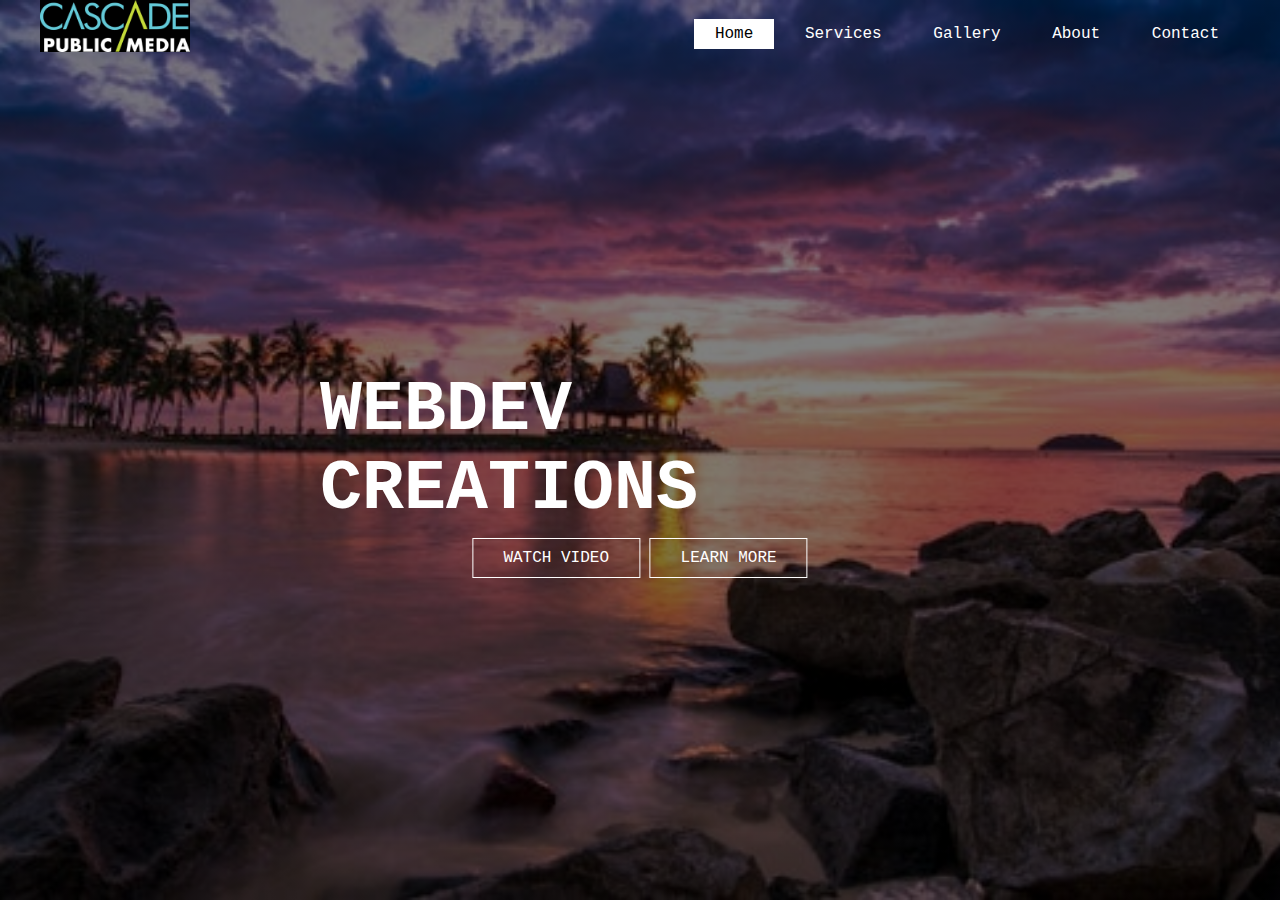
<file: Project_1/index.html>
<!DOCTYPE html>
<html>
    <head>
        <title>WEBDEV CREATIONS</title>
        <link rel="stylesheet" type="text/css" href="css/style.css">
    </head>
    <body>
      <header>
          <div class="main">
              <div class="logo">
                  <img src="./images/logo_3.png" />
              </div>
              <ul>
                  <li class="active"><a href="#">Home</a></li>
                  <li><a href="#">Services</a></li>
                  <li><a href="#">Gallery</a></li>
                  <li><a href="#">About</a></li>
                  <li><a href="#">Contact</a></li>
              </ul>
          </div>
          <div class="title">
              <h1>WEBDEV CREATIONS</h1>
          </div>

          <div class="button">
              <a href="#" class="btn">WATCH VIDEO</a>
              <a href="#" class="btn">LEARN MORE</a>
          </div>
      </header>
    </body>

</html>
</file>
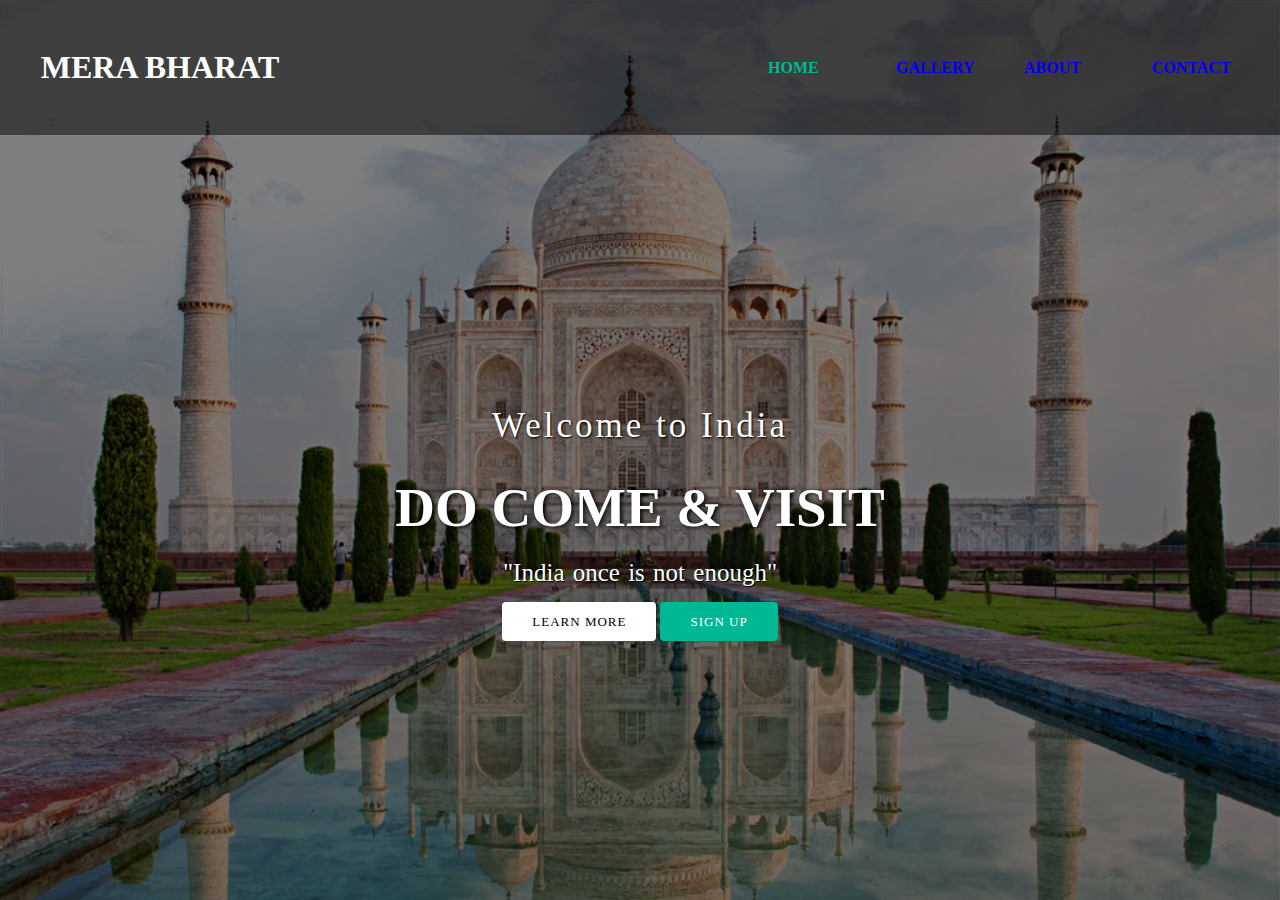
<file: Project_2/index.html>
<!DOCTYPE html>
<html>
    <head>
        <title></title>
        <link rel="stylesheet" type="text/css" href="css/style.css" />
        <link rel="stylesheet" href="https://cdnjs.cloudflare.com/ajax/libs/animate.css/4.0.0/animate.min.css">
    
    </head>

    <body>
<header>
        <nav>
            <div class="logo">
                <h1 class="animated infinite heartBeat">Mera Bharat</h1>
            </div>

            <div class="menu">
                <a href="#">Home</a>
                <a href="#">Gallery</a>
                <a href="#">About</a>
                <a href="#">Contact</a>
            </div>
        </nav>   
            <main>
                <section>
                    <h3>Welcome to India</h3>
                    <h1>DO COME & VISIT<span></span></h1>
                    <p>"India once is not enough"</p>
                    <a href="#" class="butone">Learn More</a>
                    <a href="#"class="buttwo">Sign Up</a>
                </section>
            </main>
</header>
    </body>

</html>
</file>
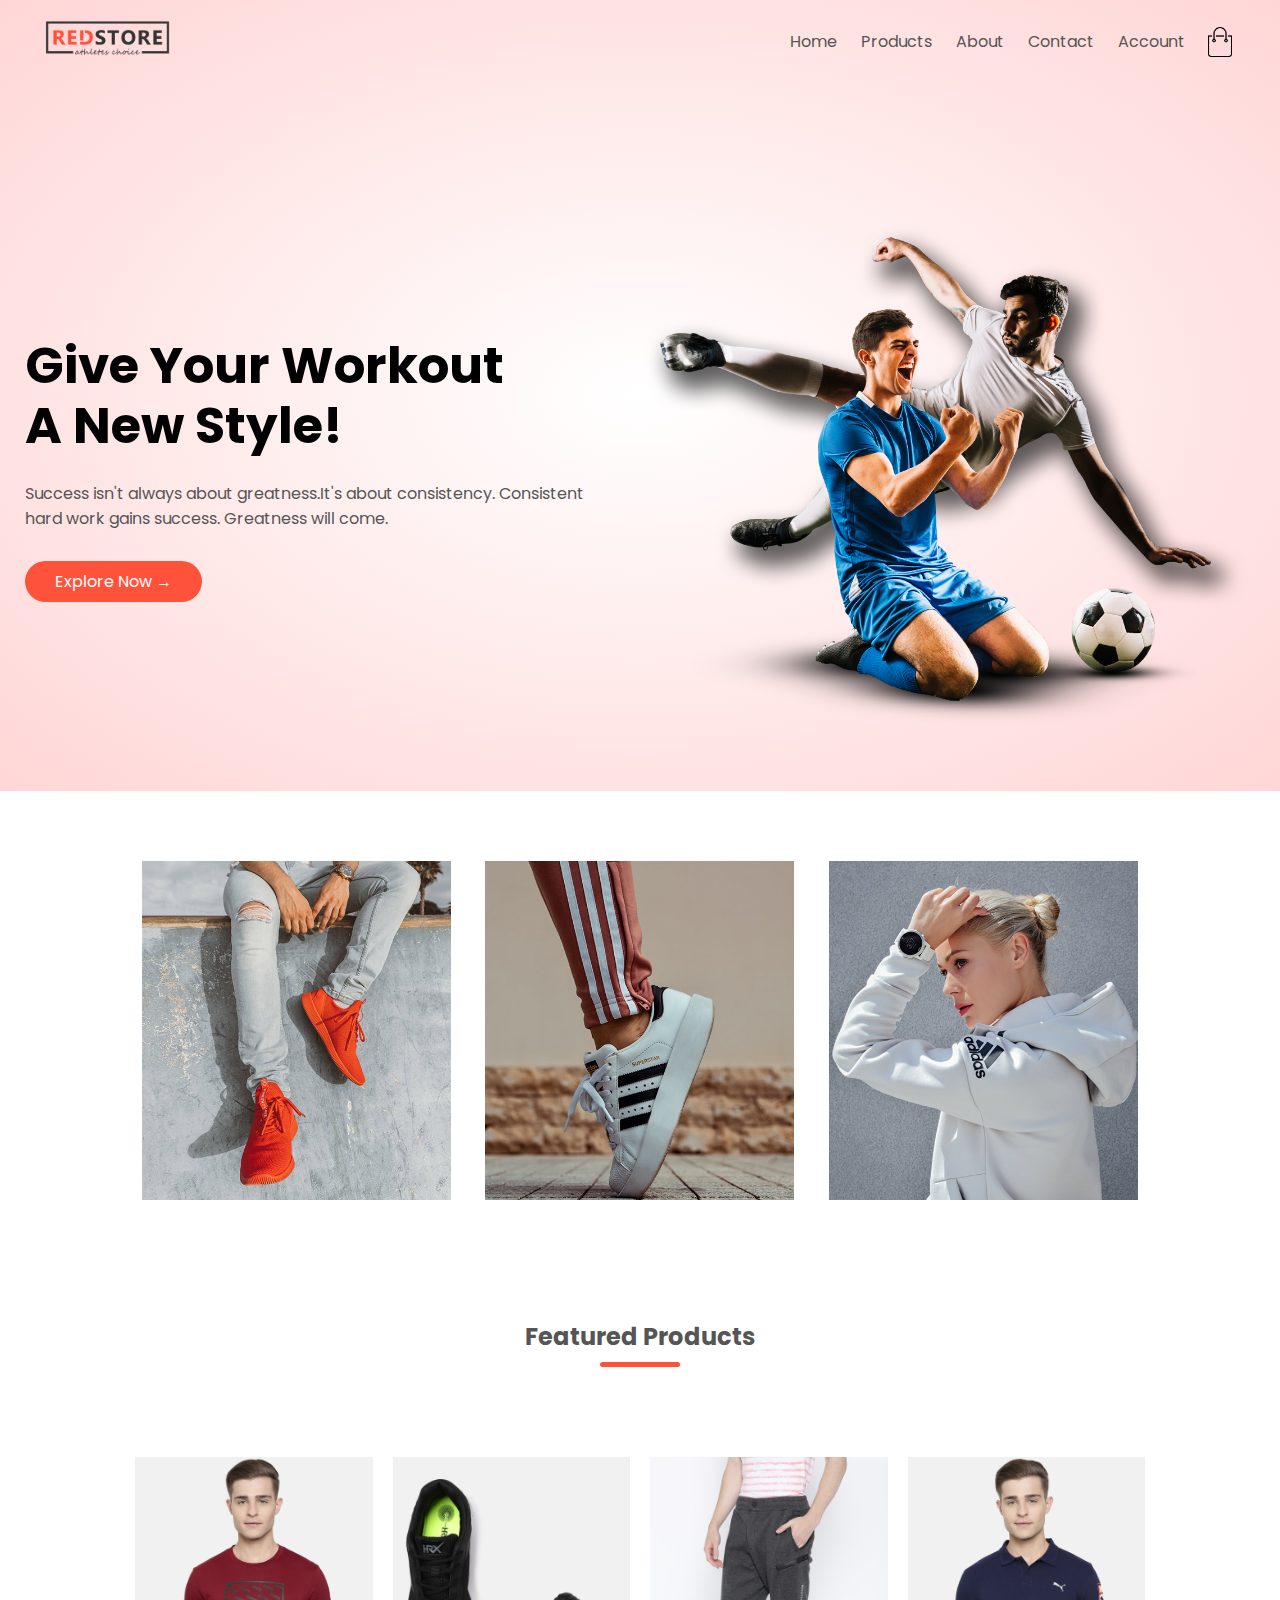
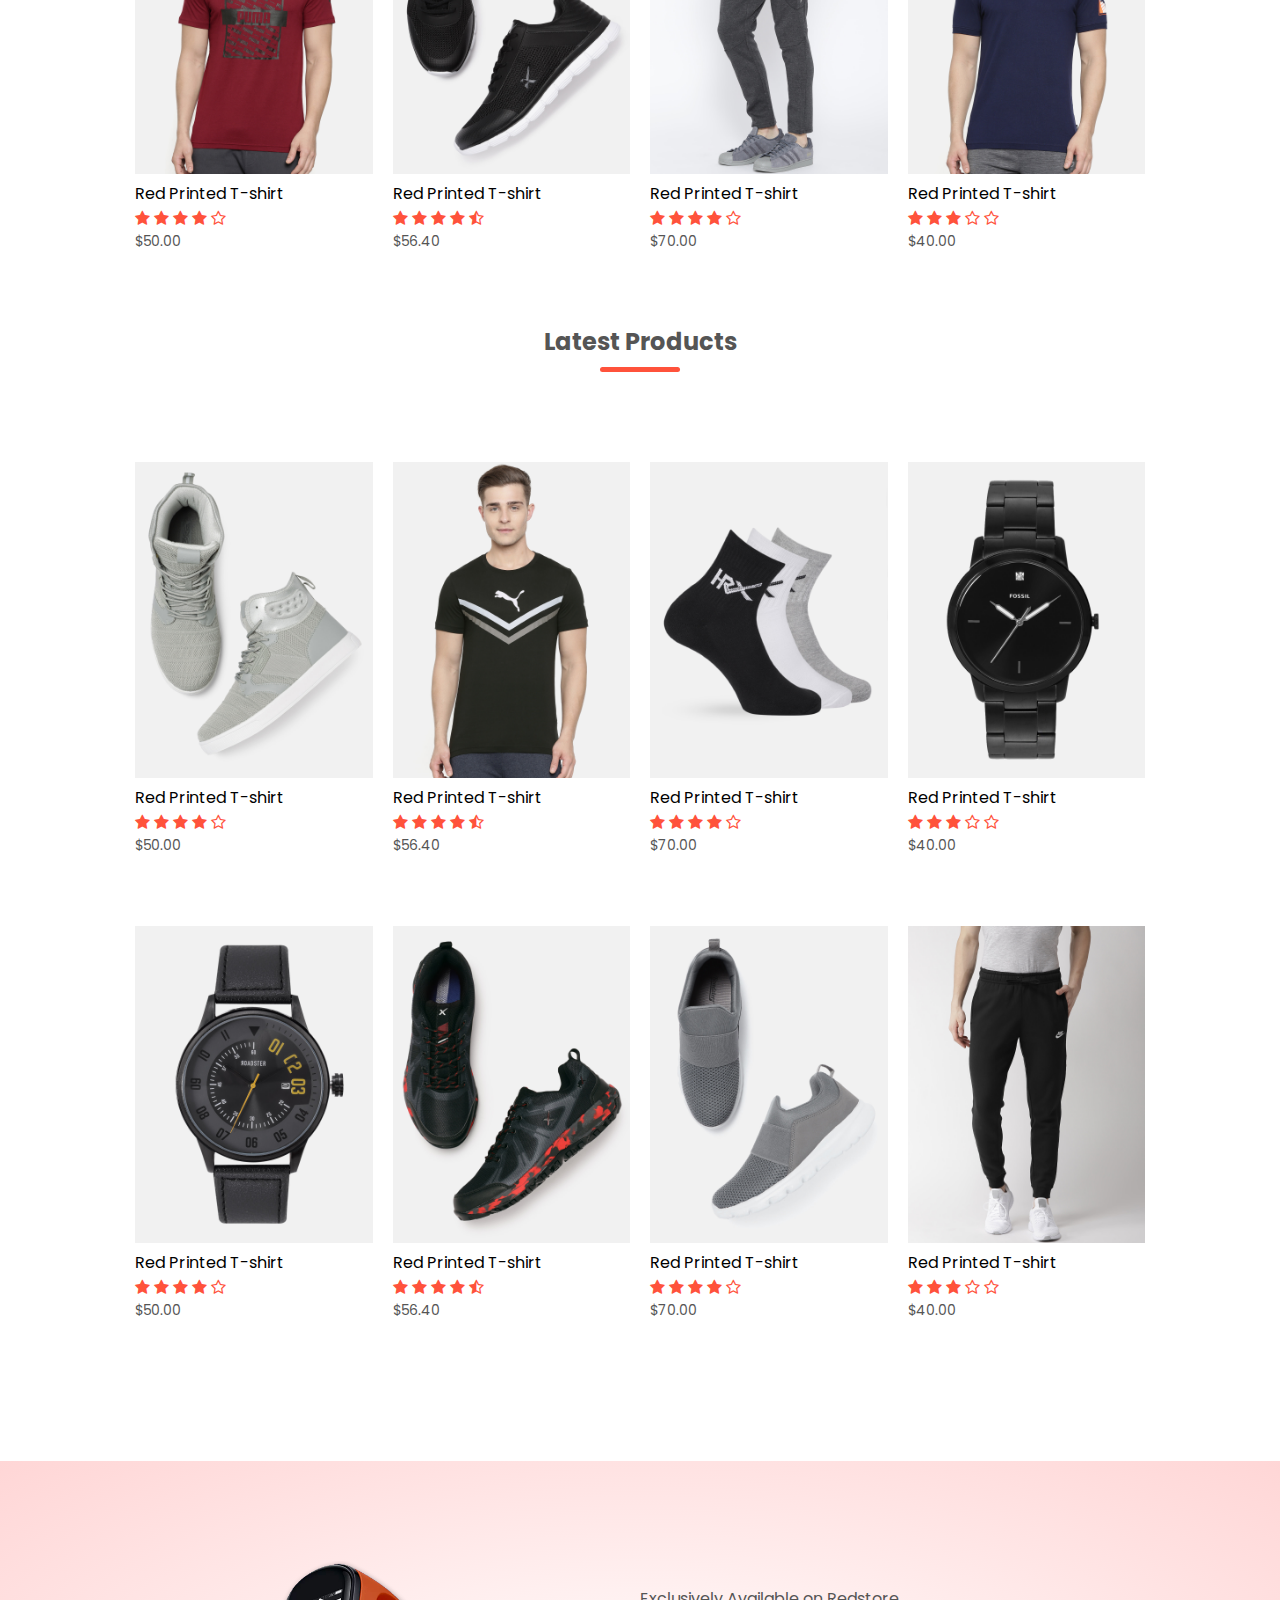
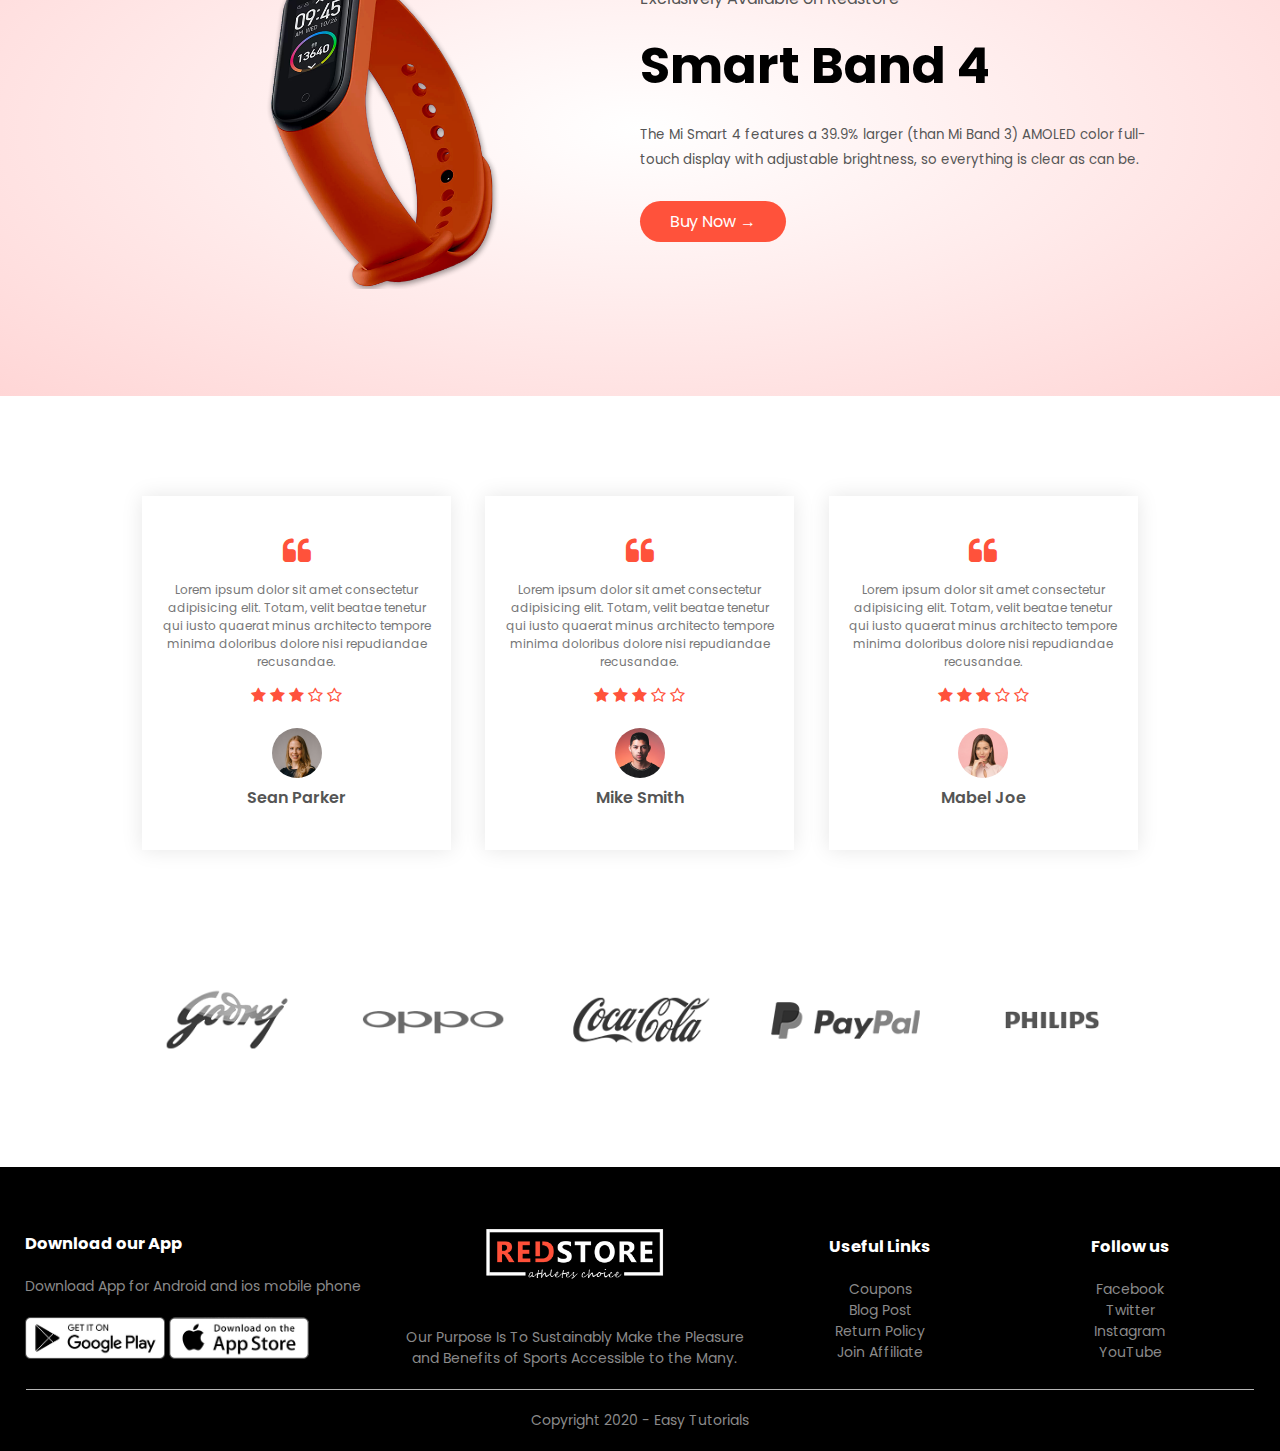
<file: Project_3/index.html>
<!DOCTYPE html>
<html>
    <head>
        <meta charset="UTF-8">
        <meta name="viewport" content="width=device-width , intial-scale=1.0">
        <title>RedStore | Ecommerce Website Design</title>
        <link rel="stylesheet" type="text/css" href="css/style.css">
        <link href="https://fonts.googleapis.com/css2?family=Poppins:wght@200;300;500;600;700&display=swap"
         rel="stylesheet">
        <link rel="stylesheet" href="https://stackpath.bootstrapcdn.com/font-awesome/4.7.0/css/font-awesome.min.css">
    </head>

    <body>
    <div class="header">
        <div class="container">
          
            <div class="navbar">
                <div class="logo">
                    <img src="./images/logo.png" alt="logo image" width="125px"/>
                </div>
     
                <nav>
                    <ul id="MenuItems">
                        <li><a href="">Home</a></li>
                        <li><a href="">Products</a></li>
                        <li><a href="">About</a></li>
                        <li><a href="">Contact</a></li>
                        <li><a href="">Account</a></li>
                    </ul>
                </nav>
                <img src="./images/cart.png" alt ="cart logo" width="30px" height="30px">
                <img src="./images/menu.png" class="menu-icon" onclick="menutoggle()">
            </div>

            <div class="row">
                <div class="col-2">
                    <h1>Give Your Workout <br>A New Style!</h1>
                    <p>Success isn't always about greatness.It's about consistency. Consistent
                     <br>hard work gains success. Greatness will come.</p>
                     <a href="" class="btn">Explore Now &#8594;</a>
                </div>
                <div class="col-2">
                   <img src="./images/image1.png">
                </div>
            </div>
        </div>
    </div>
        <!--featured categories-->
        <div class="categories">
            <div class="small-container">
                <div class="row">
                    <div class="col-3">
                        <img src="./images/category-1.jpg">
                    </div>
                    <div class="col-3">
                        <img src="./images/category-2.jpg">
                    </div>
                    <div class="col-3">
                        <img src="./images/category-3.jpg">
                    </div>
                </div>
            </div>
        </div>
        <!--end of featured categories-->

        <!--featured products-->
        
         <div class="small-container">
             <h2 class="title">Featured Products</h2>
             <div class="row">
                 <div class="col-4">
                     <img src="./images/product-1.jpg" alt="product-1"/>
                     <h4>Red Printed T-shirt</h4>
                     <div class="rating">
                        <i class="fa fa-star" aria-hidden="true"></i>
                        <i class="fa fa-star" aria-hidden="true"></i>
                        <i class="fa fa-star" aria-hidden="true"></i>
                        <i class="fa fa-star" aria-hidden="true"></i>
                        <i class="fa fa-star-o" aria-hidden="true"></i>
                     </div>
                     <p>$50.00</p>
                 </div>
           
                 <div class="col-4">
                    <img src="./images/product-2.jpg" alt="product-2">
                    <h4>Red Printed T-shirt</h4>
                    <div class="rating">
                       <i class="fa fa-star" aria-hidden="true"></i>
                       <i class="fa fa-star" aria-hidden="true"></i>
                       <i class="fa fa-star" aria-hidden="true"></i>
                       <i class="fa fa-star" aria-hidden="true"></i>
                       <i class="fa fa-star-half-o" aria-hidden="true"></i>
                    </div>
                    <p>$56.40</p>
                </div>

                <div class="col-4">
                    <img src="./images/product-3.jpg" alt="product-3">
                    <h4>Red Printed T-shirt</h4>
                    <div class="rating">
                       <i class="fa fa-star" aria-hidden="true"></i>
                       <i class="fa fa-star" aria-hidden="true"></i>
                       <i class="fa fa-star" aria-hidden="true"></i>
                       <i class="fa fa-star" aria-hidden="true"></i>
                       <i class="fa fa-star-o" aria-hidden="true"></i>
                    </div>
                    <p>$70.00</p>
                </div>

                <div class="col-4">
                    <img src="./images/product-4.jpg" alt="product-4">
                    <h4>Red Printed T-shirt</h4>
                    <div class="rating">
                       <i class="fa fa-star" aria-hidden="true"></i>
                       <i class="fa fa-star" aria-hidden="true"></i>
                       <i class="fa fa-star" aria-hidden="true"></i>
                       <i class="fa fa-star-o" aria-hidden="true"></i>
                       <i class="fa fa-star-o" aria-hidden="true"></i>
                    </div>
                    <p>$40.00</p>
                </div>
             </div>
             <!--end of featured products-->

             <!--latest product-->

             <h2 class="title">Latest Products</h2>
             <div class="row">
                <div class="col-4">
                    <img src="./images/product-5.jpg" alt="product-1"/>
                    <h4>Red Printed T-shirt</h4>
                    <div class="rating">
                       <i class="fa fa-star" aria-hidden="true"></i>
                       <i class="fa fa-star" aria-hidden="true"></i>
                       <i class="fa fa-star" aria-hidden="true"></i>
                       <i class="fa fa-star" aria-hidden="true"></i>
                       <i class="fa fa-star-o" aria-hidden="true"></i>
                    </div>
                    <p>$50.00</p>
                </div>
          
                <div class="col-4">
                   <img src="./images/product-6.jpg" alt="product-2">
                   <h4>Red Printed T-shirt</h4>
                   <div class="rating">
                      <i class="fa fa-star" aria-hidden="true"></i>
                      <i class="fa fa-star" aria-hidden="true"></i>
                      <i class="fa fa-star" aria-hidden="true"></i>
                      <i class="fa fa-star" aria-hidden="true"></i>
                      <i class="fa fa-star-half-o" aria-hidden="true"></i>
                   </div>
                   <p>$56.40</p>
               </div>

               <div class="col-4">
                   <img src="./images/product-7.jpg" alt="product-3">
                   <h4>Red Printed T-shirt</h4>
                   <div class="rating">
                      <i class="fa fa-star" aria-hidden="true"></i>
                      <i class="fa fa-star" aria-hidden="true"></i>
                      <i class="fa fa-star" aria-hidden="true"></i>
                      <i class="fa fa-star" aria-hidden="true"></i>
                      <i class="fa fa-star-o" aria-hidden="true"></i>
                   </div>
                   <p>$70.00</p>
               </div>

               <div class="col-4">
                   <img src="./images/product-8.jpg" alt="product-4">
                   <h4>Red Printed T-shirt</h4>
                   <div class="rating">
                      <i class="fa fa-star" aria-hidden="true"></i>
                      <i class="fa fa-star" aria-hidden="true"></i>
                      <i class="fa fa-star" aria-hidden="true"></i>
                      <i class="fa fa-star-o" aria-hidden="true"></i>
                      <i class="fa fa-star-o" aria-hidden="true"></i>
                   </div>
                   <p>$40.00</p>
               </div>
            </div>
            <div class="row">
                <div class="col-4">
                    <img src="./images/product-9.jpg" alt="product-1"/>
                    <h4>Red Printed T-shirt</h4>
                    <div class="rating">
                       <i class="fa fa-star" aria-hidden="true"></i>
                       <i class="fa fa-star" aria-hidden="true"></i>
                       <i class="fa fa-star" aria-hidden="true"></i>
                       <i class="fa fa-star" aria-hidden="true"></i>
                       <i class="fa fa-star-o" aria-hidden="true"></i>
                    </div>
                    <p>$50.00</p>
                </div>
          
                <div class="col-4">
                   <img src="./images/product-10.jpg" alt="product-2">
                   <h4>Red Printed T-shirt</h4>
                   <div class="rating">
                      <i class="fa fa-star" aria-hidden="true"></i>
                      <i class="fa fa-star" aria-hidden="true"></i>
                      <i class="fa fa-star" aria-hidden="true"></i>
                      <i class="fa fa-star" aria-hidden="true"></i>
                      <i class="fa fa-star-half-o" aria-hidden="true"></i>
                   </div>
                   <p>$56.40</p>
               </div>

               <div class="col-4">
                   <img src="./images/product-11.jpg" alt="product-3">
                   <h4>Red Printed T-shirt</h4>
                   <div class="rating">
                      <i class="fa fa-star" aria-hidden="true"></i>
                      <i class="fa fa-star" aria-hidden="true"></i>
                      <i class="fa fa-star" aria-hidden="true"></i>
                      <i class="fa fa-star" aria-hidden="true"></i>
                      <i class="fa fa-star-o" aria-hidden="true"></i>
                   </div>
                   <p>$70.00</p>
               </div>

               <div class="col-4">
                   <img src="./images/product-12.jpg" alt="product-4">
                   <h4>Red Printed T-shirt</h4>
                   <div class="rating">
                      <i class="fa fa-star" aria-hidden="true"></i>
                      <i class="fa fa-star" aria-hidden="true"></i>
                      <i class="fa fa-star" aria-hidden="true"></i>
                      <i class="fa fa-star-o" aria-hidden="true"></i>
                      <i class="fa fa-star-o" aria-hidden="true"></i>
                   </div>
                   <p>$40.00</p>
               </div>
            </div> 
             <!--end of latest product-->
         </div>

         <!--offer-->
 
         <div class="offer">
             <div class="small-container">
                 <div class="row">
                     <div class="col-2">
                         <img src="./images/exclusive.png" class="offer-img">
                     </div>
                     <div class="col-2">
                          <p>Exclusively Available on Redstore</p>
                          <h1>Smart Band 4</h1>
                          <small>
                              The Mi Smart 4 features a 39.9% larger (than Mi Band 3) AMOLED color full-touch
                              display with adjustable brightness, so everything is clear as can be.
                          </small>
                          <a href="" class="btn">Buy Now &#8594;</a>
                     </div>
                 </div>
             </div>
         </div>

         <!--end of offer-->

         <!--testimonials-->

          <div class="testimonial">
              <div class="small-container">
                  <div class="row">
                      <div class="col-3">
                        <i class="fa fa-quote-left" aria-hidden="true"></i>
                          <p>
                              Lorem ipsum dolor sit amet consectetur adipisicing elit. 
                              Totam, velit beatae tenetur qui iusto quaerat minus architecto 
                              tempore minima doloribus dolore nisi repudiandae recusandae. 
                          </p>
                          <div class="rating">
                            <i class="fa fa-star" aria-hidden="true"></i>
                            <i class="fa fa-star" aria-hidden="true"></i>
                            <i class="fa fa-star" aria-hidden="true"></i>
                            <i class="fa fa-star-o" aria-hidden="true"></i>
                            <i class="fa fa-star-o" aria-hidden="true"></i>
                         </div>
                         <img src="./images/user-1.png">
                         <h3>Sean Parker</h3>
                      </div>

                      <div class="col-3">
                        <i class="fa fa-quote-left" aria-hidden="true"></i>
                          <p>
                              Lorem ipsum dolor sit amet consectetur adipisicing elit. 
                              Totam, velit beatae tenetur qui iusto quaerat minus architecto 
                              tempore minima doloribus dolore nisi repudiandae recusandae. 
                          </p>
                          <div class="rating">
                            <i class="fa fa-star" aria-hidden="true"></i>
                            <i class="fa fa-star" aria-hidden="true"></i>
                            <i class="fa fa-star" aria-hidden="true"></i>
                            <i class="fa fa-star-o" aria-hidden="true"></i>
                            <i class="fa fa-star-o" aria-hidden="true"></i>
                         </div>
                         <img src="./images/user-2.png">
                         <h3>Mike Smith</h3>
                      </div>

                      <div class="col-3">
                        <i class="fa fa-quote-left" aria-hidden="true"></i>
                          <p>
                              Lorem ipsum dolor sit amet consectetur adipisicing elit. 
                              Totam, velit beatae tenetur qui iusto quaerat minus architecto 
                              tempore minima doloribus dolore nisi repudiandae recusandae. 
                          </p>
                          <div class="rating">
                            <i class="fa fa-star" aria-hidden="true"></i>
                            <i class="fa fa-star" aria-hidden="true"></i>
                            <i class="fa fa-star" aria-hidden="true"></i>
                            <i class="fa fa-star-o" aria-hidden="true"></i>
                            <i class="fa fa-star-o" aria-hidden="true"></i>
                         </div>
                         <img src="./images/user-3.png">
                         <h3>Mabel Joe</h3>
                      </div>

                  </div>
              </div>
          </div>

         <!--end of testimonials  -->

         <!--brands-->

        <div class="brands">
            <div class="small-container">
                <div class="row">
                    <div class="col-5">
                        <img src="./images/logo-godrej.png">
                    </div>

                    <div class="col-5">
                        <img src="./images/logo-oppo.png">
                    </div>

                    <div class="col-5">
                        <img src="./images/logo-coca-cola.png">
                    </div>

                    <div class="col-5">
                        <img src="./images/logo-paypal.png">
                    </div>

                    <div class="col-5">
                        <img src="./images/logo-philips.png">
                    </div>
                </div>
            </div>
        </div>

         <!--end of brands-->

         <!--footer-->

             <div class="footer">
                 <div class="container">
                     <div class="row">
                         <div class="footer-col-1">
                             <h3>Download our App</h3>
                             <p>Download App for Android and ios mobile phone</p>
                             <div class="app-logo">
                                 <img src="./images/play-store.png">
                                 <img src="./images/app-store.png">
                             </div>
                         </div>
                         <div class="footer-col-2">
                            <img src="./images/logo-white.png">
                            <p>Our Purpose Is To Sustainably Make the Pleasure 
                            and Benefits of Sports Accessible to the Many. 
                            </p>
                        </div>
                        <div class="footer-col-3">
                            <h3>Useful Links</h3>
                            <ul>
                                <li>Coupons</li>
                                <li>Blog Post</li>
                                <li>Return Policy</li>
                                <li>Join Affiliate</li>
                            </ul>
                        </div>
                        <div class="footer-col-4">
                            <h3>Follow us</h3>
                            <ul>
                                <li>Facebook</li>
                                <li>Twitter</li>
                                <li>Instagram</li>
                                <li>YouTube</li>
                            </ul>
                        </div>
                     </div>
                     <hr>
                     <p class="copyright">Copyright 2020 - Easy Tutorials</p>
                 </div>
             </div>

         <!--end of footer-->

         <!--js for toggle menu-->
  
               <script>
                   var MenuItems = document.getElementById("MenuItems");
                   MenuItems.style.maxHeight = "0px";

                   function menutoggle (){
                       if(MenuItems.style.maxHeight == "0px")
                       {
                           MenuItems.style.maxHeight = "200px";
                       }
                       else{
                           MenuItems.style.maxHeight = "0px";
                       }
                   }
               </script>

         <!--end of js for toggle menu-->
    </body>
</html>
</file>
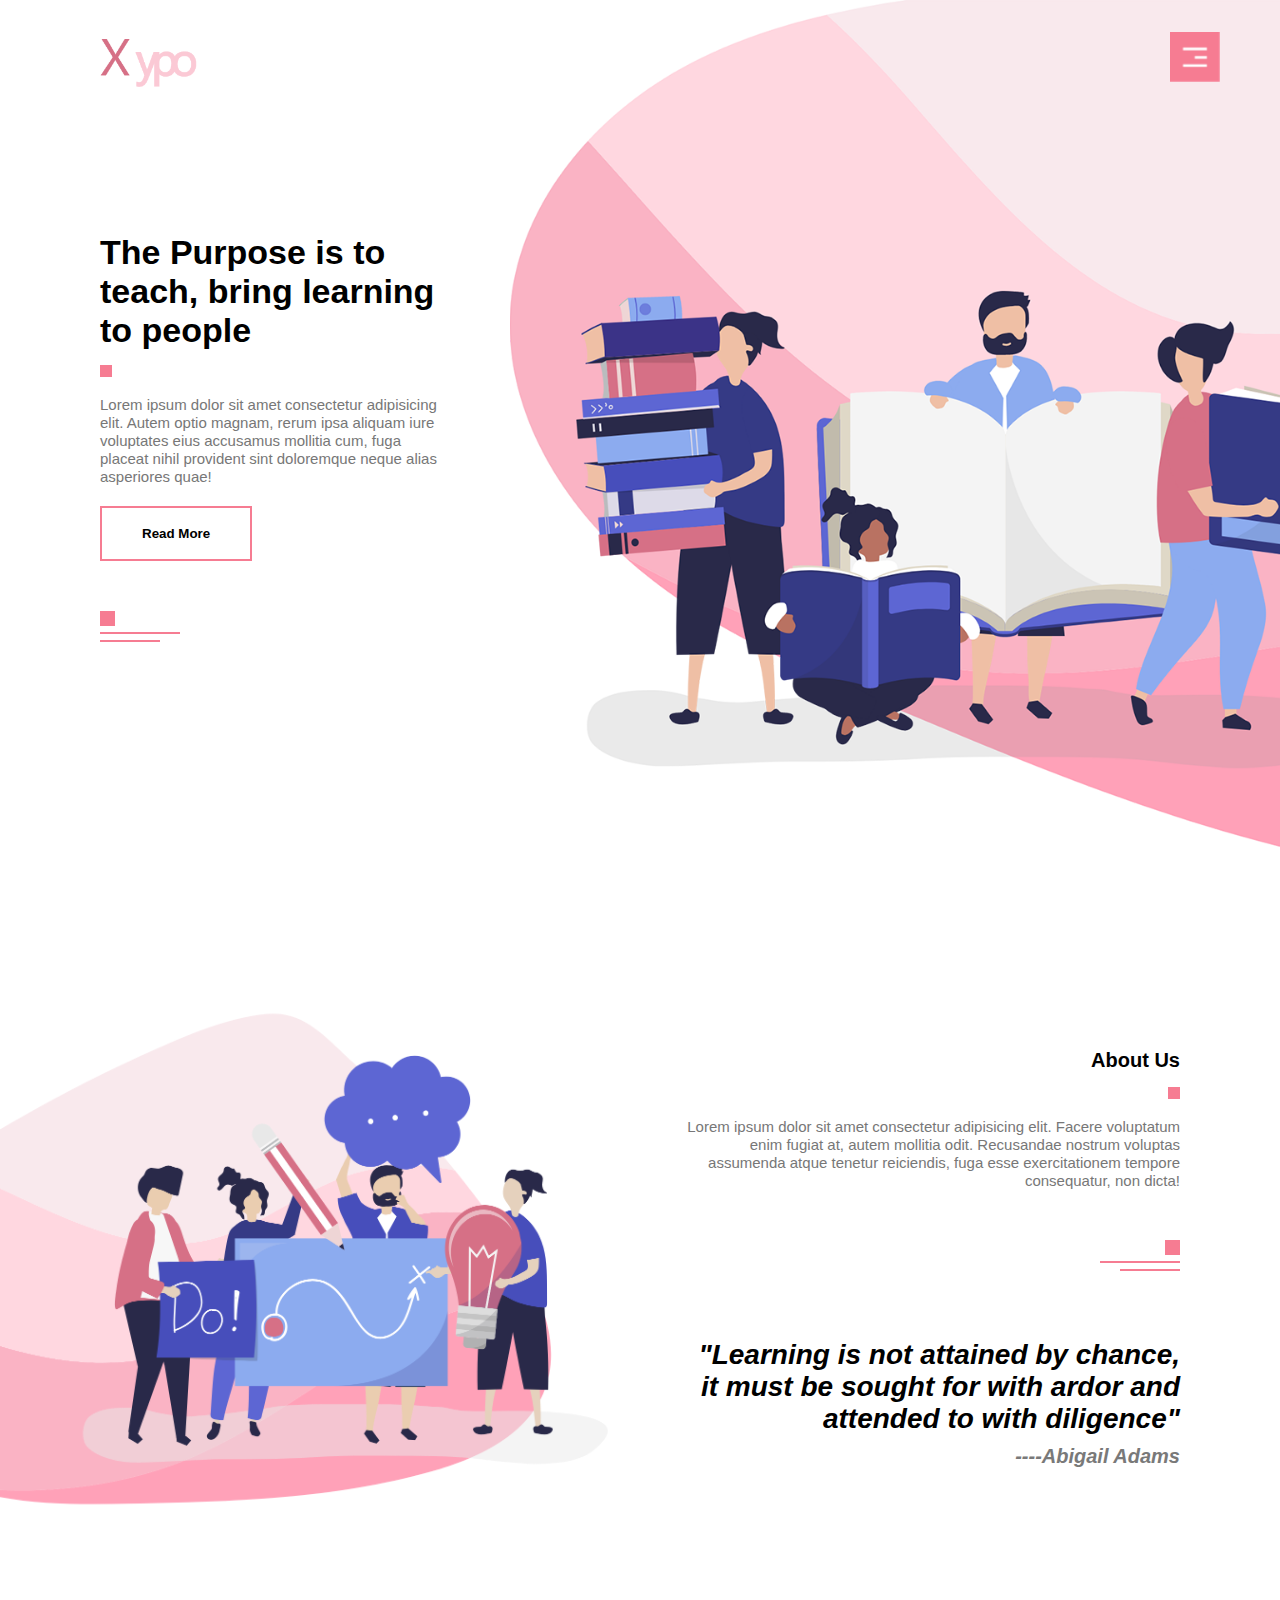
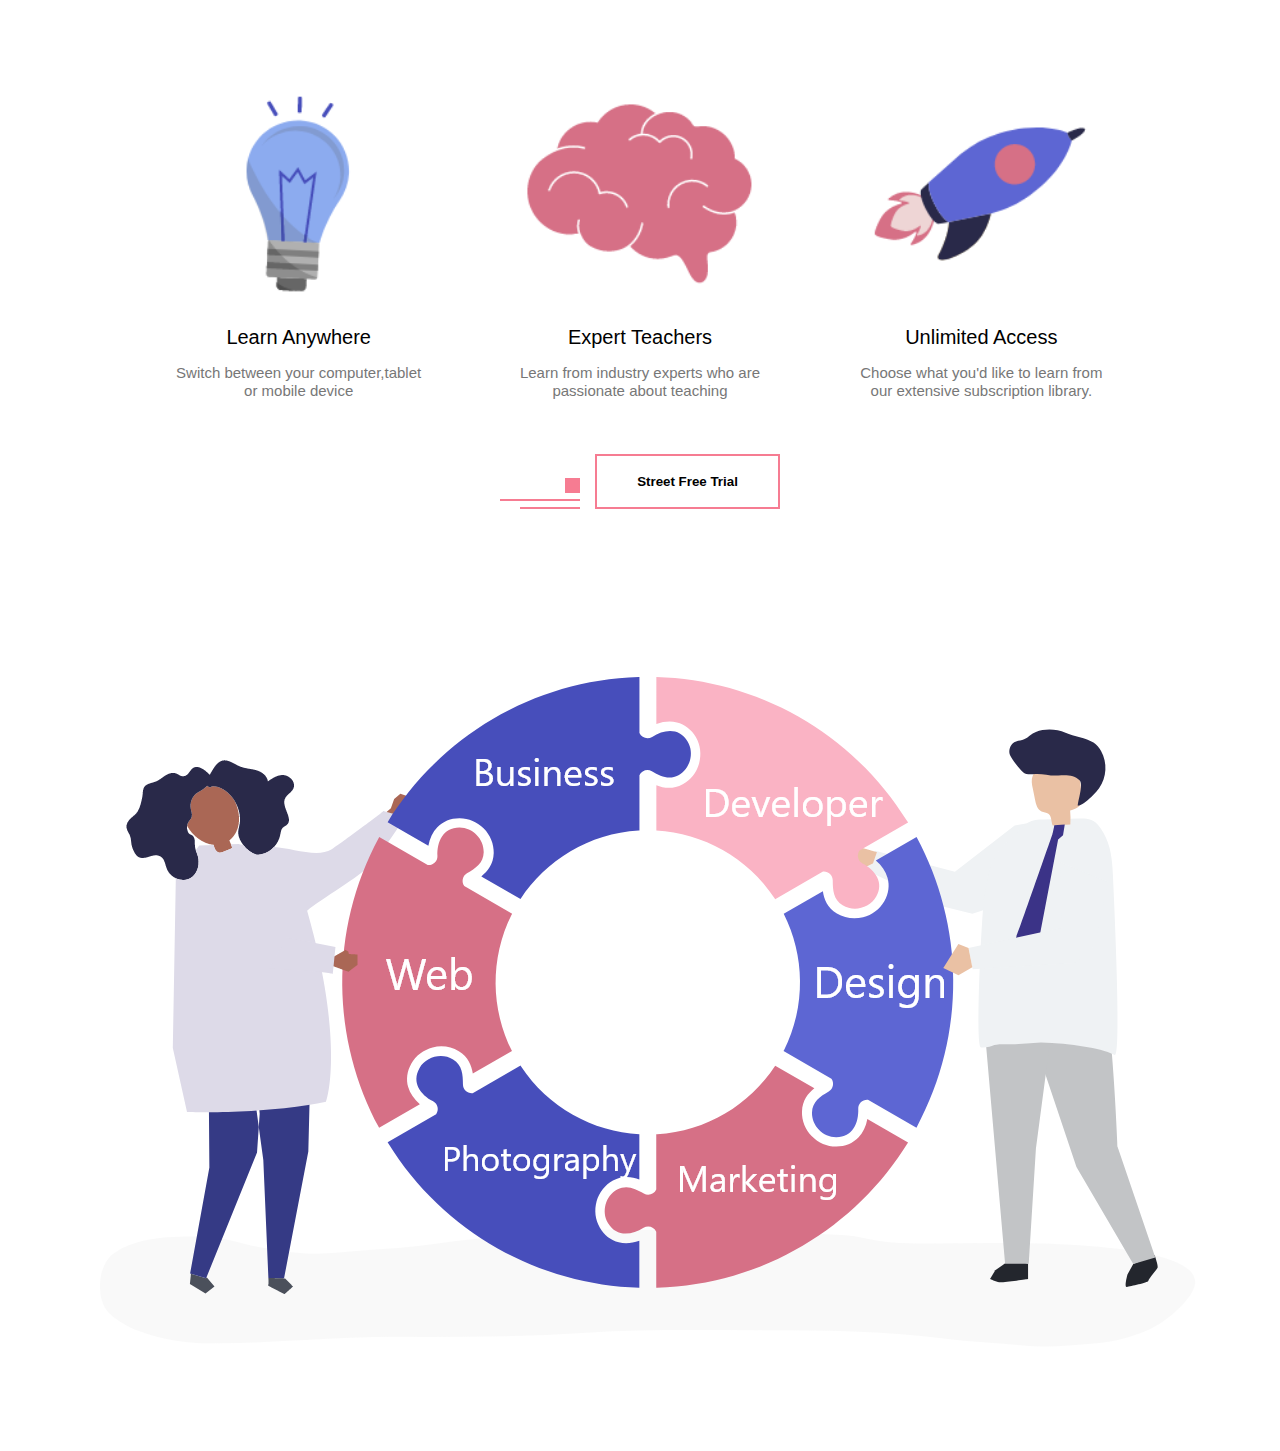
<file: Project_4/index.html>
<!DOCTYPE html>
<html>
    <head>
        <meta charset="UTF-8">
        <title>Complete Website Design Using HTML and CSS</title>
        <link rel="stylesheet" type="text/css" href="css/style.css">
    </head>


    <body>
         <section id="header">
               <div class="container">
                    <img src="images/logo.png" class="logo">
                    <div class="header-text">
                        <h1>The Purpose is to<br> teach, bring learning
                            to people
                        </h1>
                        <span class="square"></span>
                        <p>Lorem ipsum dolor sit amet consectetur 
                           adipisicing elit. Autem optio magnam, 
                           rerum ipsa aliquam iure voluptates eius
                           accusamus mollitia cum, fuga placeat nihil 
                           provident sint doloremque neque alias asperiores
                           quae!
                        </p>
                        <button class="common-btn">
                          Read More
                        </button>
                        <div class="line">
                            <span class="line-1"></span><br>
                            <span class="line-2"></span><br>
                            <span class="line-3"></span>
                        </div>
                    </div>
               </div>
         </section>
         <nav id="sideNav">
         <ul>
             <li><a href="">HOME</a></li>
             <li><a href="">ABOUT US</a></li>
             <li><a href="">FEATURES</a></li>
             <li><a href="">COURSES</a></li>
             <li><a href="">OFFER</a></li>
             <li><a href="">CONTACT</a></li>
         </ul>
         </nav>
         <img src="./images/menu.png" id="menuBtn" onclick="menuButton()">
<!--about-->
<section id="about">
    <div class="about-left-col">
        <img src="./images/about.png">
    </div>
    <div class="about-right-col">
        <div class="about-text">
            <h1>About Us</h1>
            <span class="square"></span>
            <p>
                Lorem ipsum dolor sit amet consectetur 
                adipisicing elit. Facere voluptatum enim
                fugiat at, autem mollitia odit. 
                Recusandae nostrum voluptas assumenda
                atque tenetur reiciendis, fuga esse 
                exercitationem tempore consequatur, 
                non dicta!
            </p>
            <div class="line">
                <span class="line-1"></span><br>
                <span class="line-2"></span><br>
                <span class="line-3"></span>
            </div><br>
            <h2>
                "Learning is not attained by chance, it must be
                 sought for with ardor and attended to with diligence"
            </h2>
            <h3>----Abigail Adams</h3>
        </div>
    </div>
</section>

<section id="features">
    <div class="features-now">
        <div class="feature-col">
            <img src="./images/pic-1.png">
            <h4>Learn Anywhere</h4>
            <p>Switch between your computer,tablet
               or mobile device</p>
        </div>
        <div class="feature-col">
            <img src="./images/pic-2.png">
            <h4>Expert Teachers</h4>
            <p>Learn from industry experts who are passionate
                about teaching</p>
        </div>
        <div class="feature-col">
            <img src="./images/pic-3.png">
            <h4>Unlimited Access</h4>
            <p>Choose what you'd like to learn from our 
                extensive subscription library.</p>
        </div>
    </div>
    <div class="feature-btn">
        <div class="line">
                <span class="line-1"></span><br>
                <span class="line-2"></span><br>
                <span class="line-3"></span>
            </div>
        <button class="common-btn">Street Free Trial</button>
    </div>
</section>

<!--courses-->

<section id="courses">
    <div class="container course row">
        <div class="course-left-col"></div>
        <div class="course-right-col">
            <img src="./images/course.png">
        </div>
    </div>
</section>


         <script>
             var sideNav = document.getElementById("sideNav");
             sideNav.style.right = "-250px"
             function menuButton(){
                 if(sideNav.style.right == "-250px")
                 {
                     sideNav.style.right = "0px";
                 }
                 else{
                     sideNav.style.right = "-250px";
                 }
                 
             }
         </script>
    </body>
</html>
</file>
<file: Project_1/css/style.css>
*{
    margin:0;
    padding:0;
    font-family: 'Courier New', Courier, monospace;
}

header{
    background-image: linear-gradient(rgba(0,0,0,0.5),rgba(0,0,0,0.5)), url(../images/background_image.jpg);
    height:100vh;
    background-size:cover;
    background-position:center;
}

ul{
    list-style-type: none;
    float:right;
    margin-top: 25px;
}

ul li{
    display:inline-block;
}

ul li a{
    text-decoration: none;
    color: white;
    padding:5px 20px;
    border: 1px solid transparent;
    transition: 0.6s ease;
}

ul li a:hover{
    background-color: #fff;
    color: #000;
}

ul li.active a{
    background-color: #fff;
    color: #000;
}

.logo img{
    float:left;
    width: 150px;
    height: auto;
}

.main{
    width: 1200px;
    margin: auto;
}

.title{
    position: absolute;
    top:50%;
    left:50%;
    transform: translate(-50%,-50%);
}

.title h1{
    color:#fff;
    font-size:70px;
}

.button{
    position: absolute;
    top:60%;
    left:50%;
    transform: translate(-50%,50%);
}

.btn{
    border:1px solid #fff;
    padding:10px 30px;
    color:#fff;
    text-decoration: none;
    transition: 0.6 ease;
}

.btn:hover{
    background-color: #fff;
    color: #000;
}
</file>
<file: Project_2/css/style.css>
*{
    margin: 0;
    padding:0;
}

header{
    height:100vh;
    background-image: linear-gradient(rgba(0,0,0,0.5),rgba(0,0,0,0.5)),url('../images/taj_1.png');
    background-repeat: none;
    background-size: cover;
}

nav{
    width: 100%;
    height: 15vh;
    background:rgba(0,0,0,0.5);
    color: white;
    display: flex;
    justify-content: space-between;
    align-items: center;
    text-transform: uppercase;
}

nav .logo {
    width: 25%;
    text-align: center;
}

nav .menu{
    width: 40%;
    display: flex;
    justify-content: space-around;
}

nav .menu a{
    width: 25%;
    text-decoration: none;
    font-weight: bold;
}

nav .menu a:first-child{
    color:#00b894;
}

main{
    width: 100%;
    height: 85vh;
    display: flex;
    justify-content: center;
    align-items: center;
    text-align: center;
    color: white;
}

section h3{
    font-size: 35px;
    font-weight: 200;
    letter-spacing: 3px;
    text-shadow: 1px 1px 2px black;
}

section h1{
    margin:30px 0 20px 0; 
    font-size:55px;
    font-weight: 700;
    text-shadow: 2px 1px 5px black;
    text-transform: uppercase;
}

section p{
    font-size:25px;
    word-spacing: 2px;
    margin-bottom: 25px;
    text-shadow: 1px 1px 1px black;
}

section a{
    padding:12px 30px;
    border-radius: 4px;
    outline:none;
    text-transform: uppercase;
    font-size:13px;
    font-weight:500;
    text-decoration: none;
    letter-spacing: 1px;
}

section .butone{
    background:#fff;
    color:#000;
}

section .buttwo{
    background:#00b894;
    color:white;
}
</file>
<file: Project_3/css/style.css>
*{
    margin: 0;
    padding: 0;
    box-sizing: border-box;
}

body{
    font-family: 'Poppins',sans-serif;
}

.navbar{
    display: flex;
    align-items: center;
    padding: 20px;
}

nav{
    flex: 1;
    text-align: right;
}

nav ul{
    display: inline-block;
    list-style-type: none;
}

nav ul li{
    display: inline-block;
    padding-right: 20px;
}

a{
    text-decoration: none;
    color: #555;
}

p{
    color: #555;
}

.container{
    max-width: 1300px;
    margin: auto;
    padding-left: 25px;
    padding-right: 25px;
}

.row{
    display: flex;
    align-items: center;
    flex-wrap: wrap;
    justify-content: space-around;
}

.col-2{
    flex-basis: 50%;
    min-width: 300px;
}

.col-2 img{
    max-width: 100%;
    padding: 50px 0;
}

.col-2 h1{
    font-size: 50px;
    line-height: 60px;
    margin: 25px 0;
}

.btn{
    display: inline-block;
    background: #ff523b;
    color: #fff;
    padding: 8px 30px;
    margin: 30px 0;
    border-radius: 30px;
    transition: background 0.5s;
}

.btn:hover{
    background: #563434;
}

.header{
    background: radial-gradient(#fff,#ffd6d6);
}

.header .row{
    margin-top: 70px;
}

.categories{
    margin: 70px 0;
}

.col-3{
    flex-basis: 30%;
    min-width: 250px;
    margin-bottom: 30px;
}

.col-3 img{
    width: 100%;
}

.small-container{
    max-width: 1080px;
    margin: auto;
    padding-left: 25px;
    padding-right: 25px;
}

.col-4{
    flex-basis: 25%;
    padding: 10px;
    min-width: 200px;
    margin-bottom: 50px;
    transition: transform 0.5s;
}

.col-4 img{
    width: 100%;
}

.title{
    text-align: center;
    margin: 0 auto 80px;
    position: relative;
    line-height: 60px;
    color: #555;
}

.title::after{
    content: " ";
    background: #ff523b;
    width: 80px;
    height: 5px;
    border-radius: 5px;
    position: absolute;
    bottom: 0;
    left: 50%;
    transform: translateX(-50%);    
}

h4{
    color: black;
    font-weight: normal;
}

.col-4 p{
    font-size: 14px;
}

.rating .fa{
    color: #ff523b;
}

.col-4:hover{
    transform: translateY(-5px);
}

.offer{
    background: radial-gradient(#fff,#ffd6d6);
    margin-top: 80px;
    padding: 30px 0;
}

.col-2 .offer-img{
    padding: 70px;
}

small{
    color: #555;
}

.testimonial{
    padding-top: 100px;
}

.testimonial .col-3{
    text-align: center;
    padding: 40px 20px;
    box-shadow: 0 0 20px 0px rgba(0,0,0,0.1);
    cursor: pointer;
    transition: transform 0.5s;
}

.testimonial .col-3 img{
    width: 50px;
    margin-top: 20px;
    border-radius: 50%;
}

.testimonial .col-3:hover{
    transform: translateY(-10px);
}

.fa.fa-quote-left{
    font-size: 30px;
    color: #ff523b;
}

.col-3 p{
    font-size: 12px;
    margin: 12px 0;
    color: #777;
}

.testimonial .col-3 h3{
    font-weight: 600;
    color: #555;
    font-size: 16px;
}

.brands{
    margin: 100px auto;
}

.col-5{
    width: 160px;
}

.col-5 img{
    width: 100%;
    cursor: pointer;
    filter: grayscale(100%);
}

.col-5 img:hover{
    filter: grayscale(0);
}

.footer{
    background: #000;
    color: #8a8a8a;
    font-size: 14px;
    padding: 60px 0 20px;
}

.footer p{
    color: #8a8a8a;
}

.footer h3{
    color: #fff;
    margin-bottom: 20px;
}

.footer-col-1,.footer-col-2,.footer-col-3,.footer-col-4{
    min-width: 250px;
}

.footer-col-1{
     flex-basis: 30%;
}

.footer-col-2{
    flex: 1;
    text-align: center;
}

.footer-col-2 img{
    width: 180px;
    margin-bottom: 40px;
}

.footer-col-3,.footer-col-4{
    flex-basis: 12%;
    text-align: center;
}

ul{
    list-style-type: none;
}

.app-logo{
    margin-top: 20px;
}

.app-logo img{
    width: 140px;
}

.footer hr{
    border: none;
    background: #b5b5b5;
    height: 1px;
    margin: 20px 1px;
}

.copyright{
    text-align: center;
}

.menu-icon{
    width: 28px;
    margin-left: 20px;
    display: none;
}

@media only screen and (max-width:800px){
    nav ul{
        position: absolute;
        top: 70px;
        left: 0;
        background: #333;
        width: 100%;
        overflow: hidden;
        transition: max-height 0.5s;
    }

    nav ul li{
        display: block;
        margin-right: 50px;
        margin-top: 10px;
        margin-bottom: 10px;
    }

    nav ul li a{
        color: #fff;
    }

    .menu-icon{
        display: block;
        cursor: pointer;
    }
}

@media only screen and (max-width: 600px){
    .row{
        text-align: center;
    }

    .col-2,.col-3,.col-4{
        flex-basis: 100%;
    }
}
</file>
<file: Project_4/css/style.css>
*{
    margin: 0;
    padding: 0;
    font-family: sans-serif;
}

#header{
    height: 100vh;
    background-image: url(../images/background.png);
    background-size: cover;
    background-position: center;
}

.container{
    margin-right: 100px;
    margin-left: 100px;
}

.logo{
    margin-top: 20px;
    width: 100px;
}

.header-text{
    max-width: 350px;
    margin-top: 140px;
}

h1{
    font-size: 34px;
}

p{
    font-size: 15px;
    line-height: 18px;
    color: #777;
}

.square{
    height: 12px;
    width: 12px;
    display: inline-block;
    background: #f67c92;
    margin: 15px 0;
}

.common-btn{
    margin-top: 20px;
    background: transparent;
    border: 2px solid #f67c92;
    padding: 18px 40px;
    font-weight: bold;
    cursor: pointer;
}

.line-1{
    height: 15px;
    width: 15px;
    background: #f67c92;
    display: inline-block;
}

.line-2{
    height: 2px;
    width: 80px;
    background: #f67c92;
    display: inline-block;
}
.line-3{
    height: 2px;
    width: 60px;
    background: #f67c92;
    display:inline-block;
}

.line{
    margin-top: 50px;
    line-height: 6px;
}

#sideNav{
    width: 250px;
    height: 100vh;
    position: fixed;
    right: 0px;
    top: 0;
    background: #f67c92;
    z-index: 2;
    transition: 0.5s;
}

nav ul li{
    list-style: none;
    margin: 50px 20px;
}

nav ul li a{
    text-decoration: none;
    color: white;
    font-size: 13px;
}

#menuBtn{
    width: 50px;
    position: fixed;
    right: 60px;
    top: 32px;
    z-index: 2;
    cursor: pointer;
}

#about{
    padding: 100px 0;
    display: flex;
    align-items: center;
    flex-wrap: wrap;
}

.about-left-col{
    flex-basis: 50%;
}

.about-left-col img{
    width: 100%;
}

.about-right-col{
    flex-basis: 50%;
    text-align: right;
}

.about-text{
    max-width: 500px;
    margin-right: 100px;
    display: inline-block;
}

.about-text h1{
    font-size: 20px;
}

.about-text h2{
    margin: 50px 0 10px;
    font-size: 28px;
    font-style: italic;
}

.about-text h3{
    font-size: 20px;
    font-style: italic;
    color: #797979;
}

.about-text p{
    font-size: 15px;
}

#features{
    padding-top:50px;
    padding-bottom: 50px;
}

.features-now{
    width:80%;
    margin: auto;
    display: flex;
    align-items: center;
    flex-wrap: wrap;
    justify-content: space-around;
}

.feature-col{
    flex-basis: 25%;
    text-align: center;
}

.feature-col img{
   width: 100%;   
}

.feature-col h4{
    font-size: 20px;
    margin-bottom: 15px;
    font-weight: 400;
}

.feature-btn{
    margin-top: 10px;
    display: flex;
    align-items: flex-end;
    background: transparent;
    padding: 18px 40px;
    font-weight: bold;
    justify-content: center;
    cursor: pointer;   
}

.feature-btn .line{
    text-align: right;
    display: inline-block;
    margin-right: 15px;
}

#courses{
    padding: 100px 0;
}

.course-row{
    display: flex;
    align-items: center;
    flex-wrap: wrap;
}

.course-right-col{
    flex-basis: 50%;
}

.course-right-col{
    width: 100%;
}
</file>
